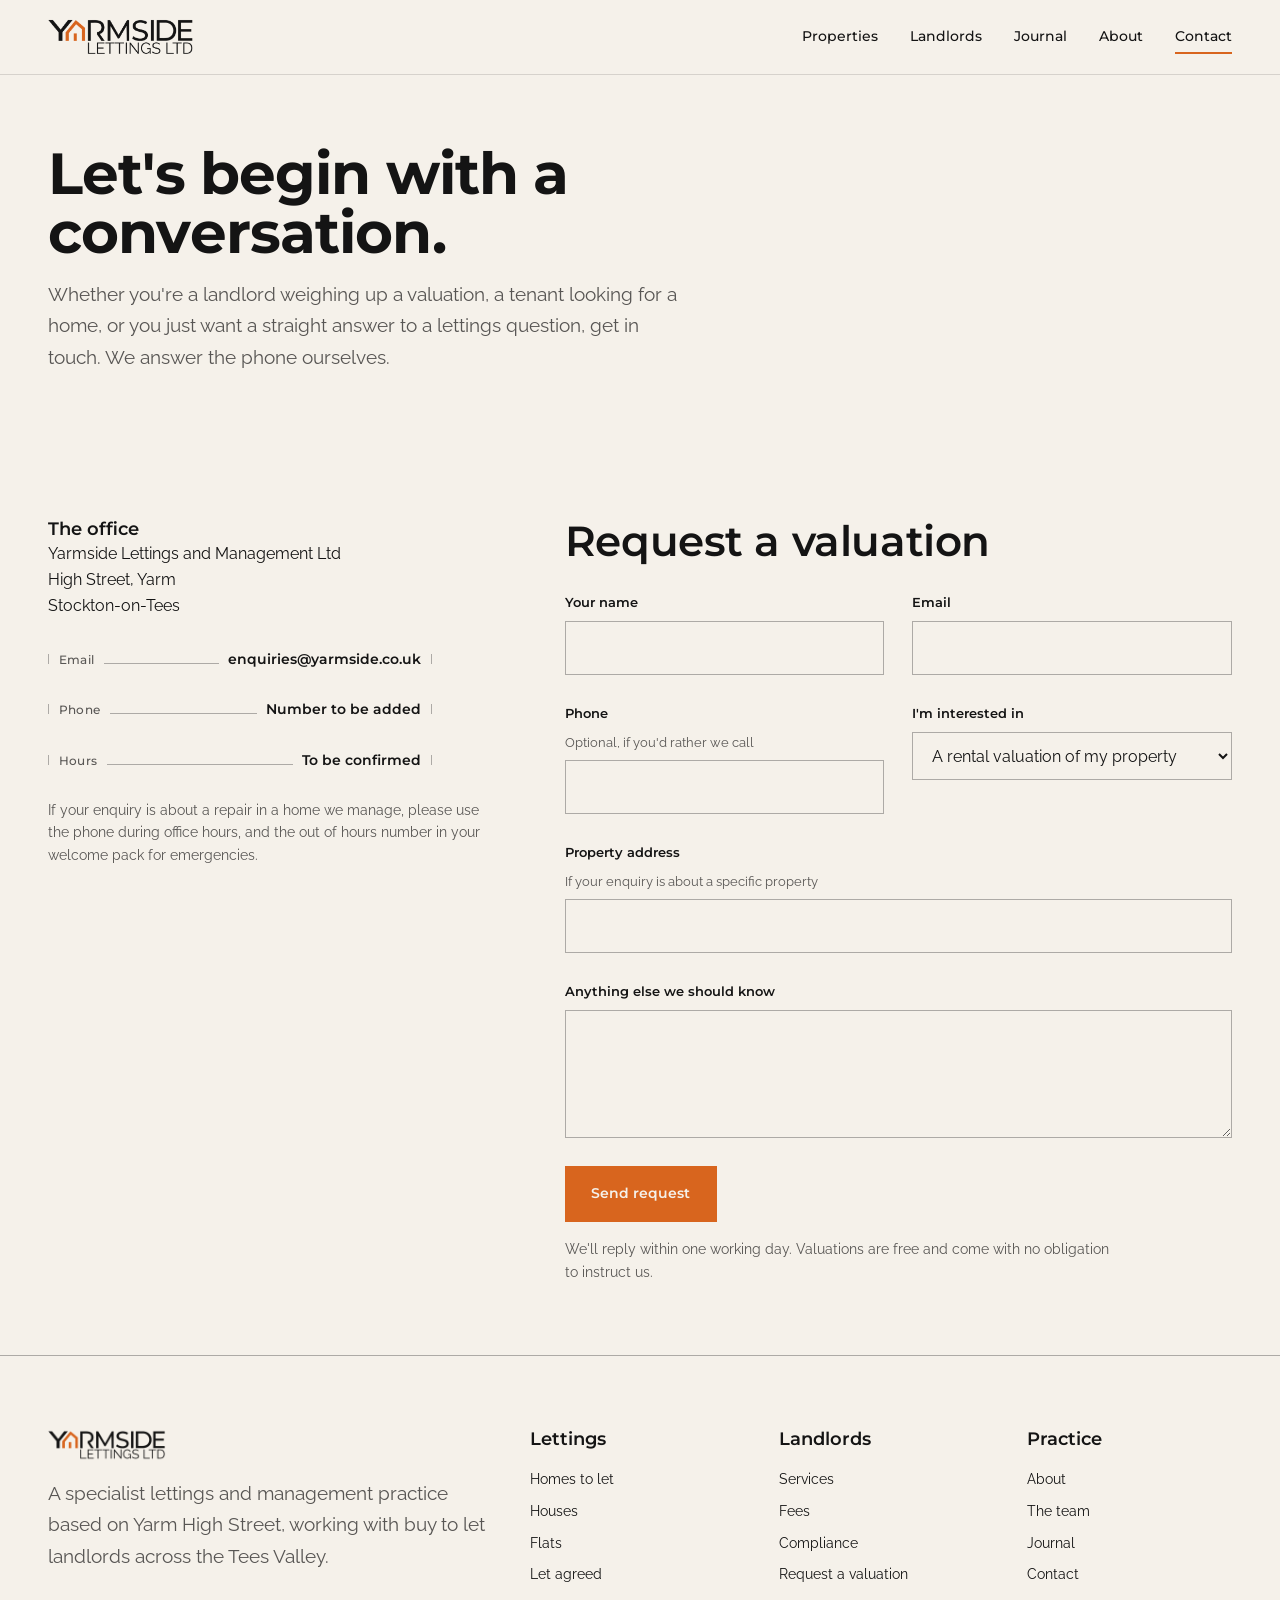
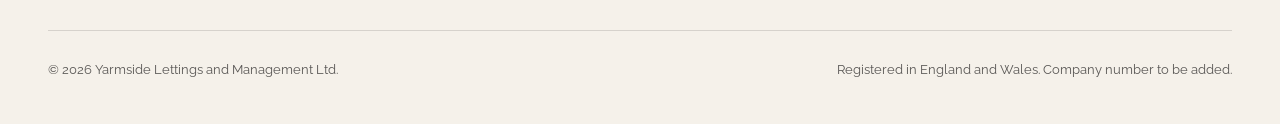
<file: contact.html>
<!doctype html>
<html lang="en-GB">
<head>
  <meta charset="utf-8">
  <meta name="viewport" content="width=device-width, initial-scale=1">
  <title>Contact Yarmside - request a valuation or arrange a viewing</title>
  <meta name="description" content="Contact Yarmside Lettings and Management on Yarm High Street. Request a free rental valuation, arrange a viewing or register as a tenant.">

  <link rel="preconnect" href="https://fonts.googleapis.com">
  <link rel="preconnect" href="https://fonts.gstatic.com" crossorigin>
  <link href="https://fonts.googleapis.com/css2?family=Montserrat:wght@500;600;700&family=Raleway:wght@400;500&display=swap" rel="stylesheet">

  <link rel="stylesheet" href="css/styles.css?v=2">

  <!-- LocalBusiness structured data.
       PLACEHOLDERS to fill before launch: street number, full postcode,
       telephone, geo coordinates and opening hours. Do not publish guesses. -->
  <script type="application/ld+json">
  {
    "@context": "https://schema.org",
    "@type": "RealEstateAgent",
    "name": "Yarmside Lettings and Management Ltd",
    "url": "https://www.yarmside.co.uk/",
    "email": "enquiries@yarmside.co.uk",
    "description": "A lettings and property management practice based on Yarm High Street, working with landlords and renters across the Tees Valley and the North East.",
    "address": {
      "@type": "PostalAddress",
      "streetAddress": "High Street",
      "addressLocality": "Yarm",
      "addressRegion": "Stockton-on-Tees",
      "addressCountry": "GB"
    },
    "areaServed": [
      { "@type": "Place", "name": "Yarm" },
      { "@type": "Place", "name": "Tees Valley" },
      { "@type": "Place", "name": "North East England" }
    ]
  }
  </script>
</head>
<body>

  <header class="site-header" id="siteHeader">
    <div class="wrap site-header__bar">
      <a class="logo" href="index.html" aria-label="Yarmside Lettings Ltd, home">
        <img src="images/yarmside-logo.png" alt="Yarmside Lettings Ltd" width="1999" height="571">
      </a>

      <nav class="nav" aria-label="Primary">
        <a href="properties.html">Properties</a>
        <a href="landlords.html">Landlords</a>
        <a href="journal.html">Journal</a>
        <a href="about.html">About</a>
        <a href="contact.html" aria-current="page">Contact</a>
      </nav>

      <button class="nav-toggle" id="navToggle" aria-expanded="false" aria-controls="navMobile">
        Menu
      </button>
    </div>

    <nav class="nav-mobile wrap" id="navMobile" aria-label="Primary, mobile">
      <a href="properties.html">Properties</a>
      <a href="landlords.html">Landlords</a>
      <a href="journal.html">Journal</a>
      <a href="about.html">About</a>
      <a href="contact.html" aria-current="page">Contact</a>
    </nav>
  </header>

  <main>

    <div class="page-head">
      <div class="wrap page-head__inner">
        <h1 class="h1">Let's begin with a conversation.</h1>
        <p class="lede">Whether you're a landlord weighing up a valuation, a tenant looking for a home, or you just want a straight answer to a lettings question, get in touch. We answer the phone ourselves.</p>
      </div>
    </div>

    <section class="section--tight">
      <div class="wrap contact-grid">

        <div class="contact-details">
          <div>
            <h2 class="h3">The office</h2>
            <!-- PLACEHOLDER: street number and postcode to be confirmed. -->
            <address>
              Yarmside Lettings and Management Ltd<br>
              High Street, Yarm<br>
              Stockton-on-Tees
            </address>
          </div>

          <p class="dim-line">
            <span class="dim-line__label">Email</span>
            <span class="dim-line__rule"></span>
            <span class="dim-line__value"><a href="mailto:enquiries@yarmside.co.uk">enquiries@yarmside.co.uk</a></span>
          </p>
          <p class="dim-line">
            <span class="dim-line__label">Phone</span>
            <span class="dim-line__rule"></span>
            <span class="dim-line__value">Number to be added</span>
          </p>
          <p class="dim-line">
            <span class="dim-line__label">Hours</span>
            <span class="dim-line__rule"></span>
            <span class="dim-line__value">To be confirmed</span>
          </p>

          <p class="form__note">If your enquiry is about a repair in a home we manage, please use the phone during office hours, and the out of hours number in your welcome pack for emergencies.</p>
        </div>

        <div>
          <h2 class="h2" style="margin-bottom: var(--space-3);">Request a valuation</h2>

          <!-- Wired to Netlify Forms: submissions appear under Forms in the
               Netlify dashboard. Set up an email notification there so
               enquiries reach the office inbox. -->
          <form class="form" id="valuationForm" name="valuation" method="POST" action="/"
                data-netlify="true" netlify-honeypot="bot-field" novalidate>
            <input type="hidden" name="form-name" value="valuation">
            <p style="display:none" aria-hidden="true">
              <label>Leave this field empty <input name="bot-field" tabindex="-1" autocomplete="off"></label>
            </p>
            <div class="field">
              <label for="name">Your name</label>
              <input type="text" id="name" name="name" autocomplete="name" required>
            </div>
            <div class="field">
              <label for="email">Email</label>
              <input type="email" id="email" name="email" autocomplete="email" required>
            </div>
            <div class="field">
              <label for="phone">Phone</label>
              <span class="hint">Optional, if you'd rather we call</span>
              <input type="tel" id="phone" name="phone" autocomplete="tel">
            </div>
            <div class="field">
              <label for="interest">I'm interested in</label>
              <select id="interest" name="interest">
                <option>A rental valuation of my property</option>
                <option>Fully managed service</option>
                <option>Rent collection</option>
                <option>Tenant find only</option>
                <option>Renting a home</option>
                <option>Something else</option>
              </select>
            </div>
            <div class="field field--full">
              <label for="address">Property address</label>
              <span class="hint">If your enquiry is about a specific property</span>
              <input type="text" id="address" name="address" autocomplete="street-address">
            </div>
            <div class="field field--full">
              <label for="message">Anything else we should know</label>
              <textarea id="message" name="message"></textarea>
            </div>
            <div class="form__actions">
              <div class="btn-row">
                <button type="submit" class="btn btn--primary">Send request</button>
              </div>
              <p class="form__note">We'll reply within one working day. Valuations are free and come with no obligation to instruct us.</p>
              <p class="form-success" id="formSuccess" role="status">Thanks, your request has been received. We'll reply within one working day. If it's urgent, email enquiries@yarmside.co.uk directly.</p>
              <p class="form-success form-success--error" id="formError" role="status">Sorry, your request didn't send. Please try again in a moment, or email enquiries@yarmside.co.uk directly.</p>
            </div>
          </form>
        </div>

      </div>
    </section>

  </main>

  <footer class="site-footer">
    <div class="wrap">
      <div class="footer-grid">
        <div class="footer-col">
                  <span class="logo">
            <img src="images/yarmside-logo.png" alt="" width="1999" height="571">
          </span>
          <p class="lede">A specialist lettings and management practice based on Yarm High Street, working with buy to let landlords across the Tees Valley.</p>
        </div>
        <div class="footer-col">
          <h3 class="h3">Lettings</h3>
          <ul>
            <li><a href="properties.html">Homes to let</a></li>
            <li><a href="properties.html">Houses</a></li>
            <li><a href="properties.html">Flats</a></li>
            <li><a href="properties.html">Let agreed</a></li>
          </ul>
        </div>
        <div class="footer-col">
          <h3 class="h3">Landlords</h3>
          <ul>
            <li><a href="landlords.html">Services</a></li>
            <li><a href="landlords.html">Fees</a></li>
            <li><a href="landlords.html">Compliance</a></li>
            <li><a href="contact.html">Request a valuation</a></li>
          </ul>
        </div>
        <div class="footer-col">
          <h3 class="h3">Practice</h3>
          <ul>
            <li><a href="about.html">About</a></li>
            <li><a href="about.html">The team</a></li>
            <li><a href="journal.html">Journal</a></li>
            <li><a href="contact.html">Contact</a></li>
          </ul>
        </div>
      </div>

      <div class="footer-legal">
        <span>&copy; 2026 Yarmside Lettings and Management Ltd.</span>
        <span>Registered in England and Wales. Company number to be added.</span>
      </div>
    </div>
  </footer>

  <script src="js/main.js"></script>
</body>
</html>
</file>
<file: css/styles.css>
/* ==========================================================================
   Yarmside — shared stylesheet
   Tokens: colour + type + spacing.
   Signature device: the dimension line (.dim-line).
   Image-led layout: full-bleed hero, large photography, asymmetric bays.
   ========================================================================== */

:root {
  /* Brand colours — fixed, no additions */
  --orange: #d8651e;
  --dark: #141414;
  --cream: #f5f1ea;
  --grey-orange: #8e867a;

  /* Tints derived from the four brand colours only */
  --orange-deep: color-mix(in srgb, var(--orange) 85%, var(--dark));
  --dark-tint-70: color-mix(in srgb, var(--dark) 70%, var(--cream));
  --dark-tint-45: color-mix(in srgb, var(--dark) 45%, var(--cream));
  --rule: color-mix(in srgb, var(--dark) 14%, var(--cream));
  --rule-strong: color-mix(in srgb, var(--dark) 32%, var(--cream));
  --cream-tint-70: color-mix(in srgb, var(--cream) 70%, var(--dark));
  --grey-orange-tint-20: color-mix(in srgb, var(--grey-orange) 20%, var(--cream));
  --grey-orange-tint-45: color-mix(in srgb, var(--grey-orange) 45%, var(--cream));
  --img-fallback: color-mix(in srgb, var(--grey-orange) 35%, var(--cream));

  --font-display: 'Montserrat', 'Segoe UI', Arial, sans-serif;
  --font-body: 'Raleway', 'Segoe UI', Arial, sans-serif;

  --space-1: 0.5rem;
  --space-2: 1rem;
  --space-3: 1.75rem;
  --space-4: 2.75rem;
  --space-5: 4.5rem;
  --space-6: 7.5rem;

  --max: 82rem;
  --tick: 10px;
}

/* ---- Reset ---------------------------------------------------------- */

*,
*::before,
*::after {
  box-sizing: border-box;
}

html {
  -webkit-text-size-adjust: 100%;
  scroll-behavior: smooth;
}

body {
  margin: 0;
  background: var(--cream);
  color: var(--dark);
  font-family: var(--font-body);
  font-weight: 400;
  font-size: 1rem;
  line-height: 1.65;
  -webkit-font-smoothing: antialiased;
}

img {
  max-width: 100%;
  display: block;
  background: var(--img-fallback);
}

a {
  color: inherit;
  text-decoration: none;
}

ul {
  margin: 0;
  padding: 0;
  list-style: none;
}

h1, h2, h3, p, figure, blockquote {
  margin: 0;
}

button {
  font: inherit;
  color: inherit;
  background: none;
  border: 0;
  cursor: pointer;
}

/* ---- Focus states ---------------------------------------------------- */

a:focus-visible,
button:focus-visible,
input:focus-visible,
textarea:focus-visible {
  outline: 2px solid var(--orange);
  outline-offset: 3px;
  border-radius: 1px;
}

.hero a:focus-visible,
.cta a:focus-visible {
  outline-color: var(--cream);
}

/* ---- Type scale ------------------------------------------------------- */

.h1 {
  font-family: var(--font-display);
  font-weight: 700;
  letter-spacing: -0.015em;
  line-height: 1.03;
  font-size: clamp(2.4rem, 1.2rem + 5.6vw, 4.6rem);
}

.h2 {
  font-family: var(--font-display);
  font-weight: 600;
  letter-spacing: -0.01em;
  line-height: 1.12;
  font-size: clamp(1.7rem, 1.25rem + 2.2vw, 2.6rem);
}

.h3 {
  font-family: var(--font-display);
  font-weight: 600;
  font-size: 1.1rem;
  line-height: 1.3;
}

.lede {
  font-size: clamp(1rem, 0.94rem + 0.4vw, 1.2rem);
  max-width: 36rem;
  color: var(--dark-tint-70);
}

.tabular {
  font-variant-numeric: tabular-nums;
}

/* ---- Layout shell ------------------------------------------------------ */

.wrap {
  max-width: var(--max);
  margin-inline: auto;
  padding-inline: clamp(1.25rem, 4vw, 3rem);
}

.section {
  padding-block: var(--space-6);
}

.section--tight {
  padding-block: var(--space-5);
}

.section-head {
  display: flex;
  flex-direction: column;
  gap: var(--space-2);
  margin-bottom: var(--space-4);
}

@media (min-width: 56rem) {
  .section-head {
    flex-direction: row;
    align-items: flex-end;
    justify-content: space-between;
    gap: var(--space-5);
  }

  .section-head .lede {
    max-width: 30rem;
    padding-bottom: 0.35rem;
  }
}

.section-head__titles {
  display: flex;
  flex-direction: column;
  gap: 0.75rem;
}

/* ---- Header / nav ------------------------------------------------------ */

.site-header {
  position: fixed;
  inset-inline: 0;
  top: 0;
  z-index: 50;
  background: var(--cream);
  box-shadow: 0 1px 0 var(--rule);
}

.site-header__bar {
  display: flex;
  align-items: center;
  justify-content: space-between;
  padding-block: var(--space-2);
}

.logo {
  display: inline-flex;
  align-items: center;
}

/* Supplied brand file only. Minimum on-screen width per guidelines: 120px. */
.logo img {
  height: 2.6rem;
  width: auto;
  background: none;
}

.nav {
  display: none;
}

@media (min-width: 48rem) {
  .nav {
    display: flex;
    gap: clamp(1.25rem, 2.5vw, 2.5rem);
    font-family: var(--font-display);
    font-weight: 500;
    font-size: 0.88rem;
  }

  .nav a {
    position: relative;
    padding-block: 0.3rem;
  }

  .nav a::after {
    content: "";
    position: absolute;
    left: 0;
    right: 0;
    bottom: -1px;
    height: 2px;
    background: var(--orange);
    transform: scaleX(0);
    transform-origin: left;
    transition: transform 0.2s ease;
  }

  .nav a:hover::after,
  .nav a:focus-visible::after,
  .nav a[aria-current="page"]::after {
    transform: scaleX(1);
  }
}

.nav-toggle {
  display: inline-flex;
  align-items: center;
  font-family: var(--font-display);
  font-weight: 600;
  font-size: 0.85rem;
}

@media (min-width: 48rem) {
  .nav-toggle { display: none; }
}

.nav-mobile {
  display: none;
  flex-direction: column;
  gap: var(--space-2);
  padding-block: var(--space-3);
  font-family: var(--font-display);
  font-weight: 500;
  font-size: 1.1rem;
}

.site-header.is-open .nav-mobile {
  display: flex;
}

@media (min-width: 48rem) {
  .nav-mobile { display: none !important; }
}

/* ---- Buttons ------------------------------------------------------------ */

.btn {
  display: inline-flex;
  align-items: center;
  gap: 0.5rem;
  font-family: var(--font-display);
  font-weight: 600;
  font-size: 0.9rem;
  padding: 0.95rem 1.6rem;
  border: 1px solid transparent;
  white-space: nowrap;
  transition: background 0.2s ease, color 0.2s ease;
}

.btn--primary {
  background: var(--orange);
  color: var(--cream);
}

.btn--primary:hover {
  background: var(--orange-deep);
}

.btn--ghost {
  border-color: var(--dark);
  color: var(--dark);
}

.btn--ghost:hover {
  background: var(--dark);
  color: var(--cream);
}

.btn--ghost-light {
  border-color: var(--cream);
  color: var(--cream);
}

.btn--ghost-light:hover {
  background: var(--cream);
  color: var(--dark);
}

.btn:disabled {
  opacity: 0.5;
  cursor: default;
}

.btn-row {
  display: flex;
  flex-wrap: wrap;
  gap: var(--space-2);
}

/* ---- Dimension line — the signature device ------------------------------ */

.dim-line {
  display: flex;
  align-items: baseline;
  gap: 0.6rem;
  font-family: var(--font-display);
}

.dim-line::before,
.dim-line::after {
  content: "";
  width: 1px;
  height: var(--tick);
  background: var(--rule-strong);
  align-self: center;
}

.dim-line__rule {
  flex: 1;
  height: 1px;
  background: var(--rule-strong);
  min-width: 0.75rem;
}

.dim-line__label {
  font-size: 0.75rem;
  font-weight: 500;
  letter-spacing: 0.03em;
  color: var(--dark-tint-70);
  white-space: nowrap;
}

.dim-line__value {
  font-size: 0.85rem;
  font-weight: 600;
  white-space: nowrap;
}

/* Light variant, for use over photography and dark panels */
.dim-line--light::before,
.dim-line--light::after {
  background: color-mix(in srgb, var(--cream) 60%, transparent);
}

.dim-line--light .dim-line__rule {
  background: color-mix(in srgb, var(--cream) 60%, transparent);
}

.dim-line--light .dim-line__label {
  color: color-mix(in srgb, var(--cream) 82%, var(--grey-orange));
}

.dim-line--light .dim-line__value {
  color: var(--cream);
}

/* ---- Hero ---------------------------------------------------------------- */

.hero {
  position: relative;
  min-height: 100svh;
  display: flex;
  align-items: flex-end;
  color: var(--cream);
  isolation: isolate;
  background: var(--dark);
}

.hero__media {
  position: absolute;
  inset: 0;
  z-index: -2;
}

.hero__media img {
  width: 100%;
  height: 100%;
  object-fit: cover;
  background: var(--dark);
}

/* Scrim: dark from the bottom for the headline, a breath at the top for the nav */
.hero::after {
  content: "";
  position: absolute;
  inset: 0;
  z-index: -1;
  background:
    linear-gradient(to top, color-mix(in srgb, var(--dark) 82%, transparent) 0%, color-mix(in srgb, var(--dark) 30%, transparent) 45%, transparent 70%),
    linear-gradient(to bottom, color-mix(in srgb, var(--dark) 55%, transparent) 0%, transparent 22%);
}

.hero__inner {
  width: 100%;
  padding-block: var(--space-5) var(--space-4);
  display: flex;
  flex-direction: column;
  gap: var(--space-3);
}

.hero .h1 {
  max-width: 16ch;
}

.hero__lede {
  font-size: clamp(1rem, 0.94rem + 0.4vw, 1.2rem);
  max-width: 34rem;
  color: color-mix(in srgb, var(--cream) 88%, var(--grey-orange));
}

.hero__foot {
  margin-top: var(--space-3);
  padding-top: var(--space-2);
}

/* ---- Property cards -------------------------------------------------------- */

.frame {
  overflow: hidden;
}

.frame img {
  width: 100%;
  height: 100%;
  object-fit: cover;
  transition: transform 0.6s ease;
}

a:hover .frame img,
a:focus-visible .frame img {
  transform: scale(1.04);
}

/* Featured property: image bay + dark particulars panel */
.featured {
  display: grid;
  background: var(--dark);
  color: var(--cream);
  margin-bottom: var(--space-4);
}

@media (min-width: 56rem) {
  .featured {
    grid-template-columns: 1.7fr 1fr;
  }
}

.featured__art {
  aspect-ratio: 16 / 10;
}

@media (min-width: 56rem) {
  .featured__art {
    aspect-ratio: auto;
    min-height: 30rem;
  }
}

.featured__body {
  padding: clamp(1.75rem, 4vw, 3.5rem);
  display: flex;
  flex-direction: column;
  gap: var(--space-3);
}

.featured__tag {
  font-family: var(--font-display);
  font-weight: 600;
  font-size: 0.72rem;
  letter-spacing: 0.18em;
  text-transform: uppercase;
  color: color-mix(in srgb, var(--cream) 70%, var(--grey-orange));
}

.featured__title {
  font-family: var(--font-display);
  font-weight: 600;
  font-size: clamp(1.5rem, 1.2rem + 1.5vw, 2.1rem);
  line-height: 1.15;
}

.featured__desc {
  color: color-mix(in srgb, var(--cream) 80%, var(--grey-orange));
}

.featured__price {
  margin-top: auto;
  display: flex;
  align-items: baseline;
  justify-content: space-between;
  gap: var(--space-2);
  padding-top: var(--space-3);
  border-top: 1px solid color-mix(in srgb, var(--cream) 20%, transparent);
}

.featured__price strong {
  font-family: var(--font-display);
  font-weight: 700;
  font-size: 1.6rem;
}

/* Standard cards */
.card-grid {
  display: grid;
  gap: var(--space-3);
}

@media (min-width: 40rem) {
  .card-grid {
    grid-template-columns: repeat(2, 1fr);
  }
}

@media (min-width: 64rem) {
  .card-grid {
    grid-template-columns: repeat(3, 1fr);
  }
}

.property {
  display: flex;
  flex-direction: column;
}

.property__art {
  aspect-ratio: 4 / 3;
}

.property__body {
  padding-block: var(--space-2);
  display: flex;
  flex-direction: column;
  gap: 0.65rem;
}

.property__tag {
  font-family: var(--font-display);
  font-weight: 500;
  font-size: 0.72rem;
  letter-spacing: 0.14em;
  text-transform: uppercase;
  color: var(--dark-tint-70);
}

.property__price {
  display: flex;
  align-items: baseline;
  justify-content: space-between;
  padding-top: 0.65rem;
  border-top: 1px solid var(--rule);
}

.property__price strong {
  font-family: var(--font-display);
  font-weight: 700;
  font-size: 1.15rem;
}

.status {
  display: inline-flex;
  align-items: center;
  gap: 0.4rem;
  font-family: var(--font-display);
  font-weight: 500;
  font-size: 0.78rem;
}

.status::before {
  content: "";
  width: 7px;
  height: 7px;
  border-radius: 50%;
}

.status--let::before {
  background: var(--orange);
}

.status--agreed::before {
  background: var(--grey-orange);
}

.listings__more {
  margin-top: var(--space-4);
  display: flex;
  justify-content: center;
}

/* ---- Process (tenancy sequence) -------------------------------------------- */

.process-section {
  background: var(--orange);
}

.process-section .stage__index {
  color: var(--cream);
}

.process-section .stage__rule,
.process-section .stage__rule::before {
  background: color-mix(in srgb, var(--dark) 45%, var(--orange));
}

.process-section .stage p {
  color: color-mix(in srgb, var(--dark) 82%, var(--orange));
}

.process-grid {
  display: grid;
  gap: var(--space-4);
}

@media (min-width: 56rem) {
  .process-grid {
    grid-template-columns: 1fr 1.4fr;
    align-items: stretch;
  }
}

.process-grid__art {
  min-height: 20rem;
}

.stages {
  display: grid;
  gap: var(--space-3);
}

@media (min-width: 40rem) {
  .stages {
    grid-template-columns: repeat(2, 1fr);
  }
}

.stage {
  display: flex;
  flex-direction: column;
  gap: var(--space-1);
}

.stage__rule {
  height: 1px;
  background: var(--rule-strong);
  position: relative;
}

.stage__rule::before {
  content: "";
  position: absolute;
  left: 0;
  top: -4px;
  width: 1px;
  height: 9px;
  background: var(--rule-strong);
}

.stage__index {
  font-family: var(--font-display);
  font-weight: 600;
  font-size: 0.75rem;
  letter-spacing: 0.08em;
  color: var(--orange);
  text-transform: uppercase;
}

.stage__title {
  font-family: var(--font-display);
  font-weight: 600;
  font-size: 1.05rem;
}

.stage p {
  font-size: 0.95rem;
  color: var(--dark-tint-70);
}

/* ---- Testimonial (placeholder) --------------------------------------------- */

.testimonial {
  border-left: 3px solid var(--orange);
  background: var(--grey-orange-tint-20);
  padding: clamp(1.75rem, 4vw, 3rem);
}

.testimonial__quote {
  font-size: clamp(1.15rem, 1rem + 0.8vw, 1.5rem);
  line-height: 1.45;
  max-width: 42rem;
}

.testimonial__cite {
  display: block;
  margin-top: var(--space-2);
  color: var(--dark-tint-70);
  font-size: 0.9rem;
  font-style: normal;
}

/* ---- Journal ---------------------------------------------------------------- */

.journal-grid {
  display: grid;
  gap: var(--space-3);
}

@media (min-width: 40rem) {
  .journal-grid {
    grid-template-columns: repeat(3, 1fr);
  }
}

.article {
  display: flex;
  flex-direction: column;
  gap: var(--space-2);
}

.article__art {
  aspect-ratio: 16 / 10;
}

.article__title {
  font-family: var(--font-display);
  font-weight: 600;
  font-size: 1.05rem;
  line-height: 1.35;
}

.article__meta {
  color: var(--dark-tint-70);
  font-size: 0.85rem;
}

/* ---- CTA band ----------------------------------------------------------------- */

.cta {
  background: var(--dark);
  color: var(--cream);
}

.cta__grid {
  display: grid;
  gap: var(--space-4);
}

@media (min-width: 56rem) {
  .cta__grid {
    grid-template-columns: 1.15fr 0.85fr;
    align-items: center;
  }
}

.cta .h2 {
  max-width: 18ch;
}

.cta__panel {
  display: flex;
  flex-direction: column;
  gap: var(--space-3);
}

.cta__panel .lede {
  color: color-mix(in srgb, var(--cream) 75%, var(--grey-orange));
}

/* ---- Footer -------------------------------------------------------------------- */

.site-footer {
  border-top: 1px solid var(--rule-strong);
  padding-block: var(--space-5) var(--space-4);
}

.footer-grid {
  display: grid;
  gap: var(--space-4);
}

@media (min-width: 48rem) {
  .footer-grid {
    grid-template-columns: 1.5fr 0.7fr 0.7fr 0.7fr;
  }
}

.footer-col .logo img {
  height: 2.1rem;
  margin-bottom: var(--space-2);
}

.footer-col h3 {
  margin-bottom: var(--space-2);
}

.footer-col ul {
  display: flex;
  flex-direction: column;
  gap: 0.5rem;
  font-size: 0.9rem;
}

.footer-col a:hover {
  color: var(--orange);
}

.footer-legal {
  margin-top: var(--space-4);
  padding-top: var(--space-3);
  border-top: 1px solid var(--rule);
  font-size: 0.8rem;
  color: var(--dark-tint-70);
  display: flex;
  flex-wrap: wrap;
  gap: var(--space-2);
  justify-content: space-between;
}

/* ---- Motion: one orchestrated moment on the hero -------------------------------- */

.hero__inner > * {
  opacity: 0;
  transform: translateY(14px);
  animation: rise 0.8s cubic-bezier(0.22, 1, 0.36, 1) forwards;
}

.hero__inner > *:nth-child(2) { animation-delay: 0.1s; }
.hero__inner > *:nth-child(3) { animation-delay: 0.2s; }
.hero__inner > *:nth-child(4) { animation-delay: 0.3s; }
.hero__inner > *:nth-child(5) { animation-delay: 0.45s; }

@keyframes rise {
  to {
    opacity: 1;
    transform: translateY(0);
  }
}

@media (prefers-reduced-motion: reduce) {
  html {
    scroll-behavior: auto;
  }

  .hero__inner > * {
    animation: none;
    opacity: 1;
    transform: none;
  }

  .frame img,
  .nav a::after,
  .site-header,
  .btn {
    transition: none;
  }

  a:hover .frame img,
  a:focus-visible .frame img {
    transform: none;
  }
}

/* ==========================================================================
   Inner pages
   ========================================================================== */

/* ---- Page head (pages without a photographic hero) ----------------------- */

.page-head {
  padding-top: 9rem;
  padding-bottom: var(--space-5);
}

.page-head__inner {
  display: flex;
  flex-direction: column;
  gap: var(--space-2);
}

.page-head .h1 {
  font-size: clamp(2.2rem, 1.4rem + 3.6vw, 3.6rem);
  max-width: 22ch;
}

.page-head .lede {
  max-width: 40rem;
}

.breadcrumb {
  font-family: var(--font-display);
  font-weight: 500;
  font-size: 0.8rem;
  color: var(--dark-tint-70);
  display: flex;
  flex-wrap: wrap;
  gap: 0.5rem;
}

.breadcrumb a:hover {
  color: var(--orange);
}

.breadcrumb span[aria-hidden] {
  color: var(--rule-strong);
}

/* ---- Filters (properties page) -------------------------------------------- */

.filters {
  display: flex;
  flex-wrap: wrap;
  gap: 0.5rem;
  margin-bottom: var(--space-4);
}

.filter-btn {
  font-family: var(--font-display);
  font-weight: 500;
  font-size: 0.85rem;
  padding: 0.55rem 1.1rem;
  border: 1px solid var(--rule-strong);
  color: var(--dark-tint-70);
  transition: background 0.2s ease, color 0.2s ease, border-color 0.2s ease;
}

.filter-btn:hover {
  border-color: var(--dark);
  color: var(--dark);
}

.filter-btn[aria-pressed="true"] {
  background: var(--dark);
  border-color: var(--dark);
  color: var(--cream);
}

.property.is-hidden {
  display: none;
}

/* ---- Property detail -------------------------------------------------------- */

.gallery {
  display: grid;
  gap: var(--space-2);
  margin-bottom: var(--space-5);
}

@media (min-width: 56rem) {
  .gallery {
    grid-template-columns: 2fr 1fr;
    grid-template-rows: 1fr 1fr;
  }

  .gallery .frame:first-child {
    grid-row: span 2;
  }
}

.gallery .frame {
  aspect-ratio: 4 / 3;
}

@media (min-width: 56rem) {
  .gallery .frame:first-child {
    aspect-ratio: auto;
  }
}

.detail-grid {
  display: grid;
  gap: var(--space-4);
  align-items: start;
}

@media (min-width: 56rem) {
  .detail-grid {
    grid-template-columns: 1.6fr 1fr;
    gap: var(--space-5);
  }
}

.detail-body {
  display: flex;
  flex-direction: column;
  gap: var(--space-3);
}

.detail-body h2 {
  margin-top: var(--space-2);
}

.spec-list {
  display: flex;
  flex-direction: column;
  gap: 0.85rem;
}

.spec-list .dim-line__label {
  font-size: 0.85rem;
}

.spec-list .dim-line__value {
  font-size: 0.9rem;
}

.aside-card {
  background: var(--dark);
  color: var(--cream);
  padding: clamp(1.5rem, 3vw, 2.25rem);
  display: flex;
  flex-direction: column;
  gap: var(--space-2);
  position: sticky;
  top: 6rem;
}

.aside-card__price {
  font-family: var(--font-display);
  font-weight: 700;
  font-size: 2rem;
}

.aside-card__note {
  font-size: 0.9rem;
  color: color-mix(in srgb, var(--cream) 75%, var(--grey-orange));
}

.aside-card .btn-row {
  margin-top: var(--space-1);
}

/* ---- Service tiers (landlords) ----------------------------------------------- */

.tiers {
  display: grid;
  gap: var(--space-3);
}

@media (min-width: 56rem) {
  .tiers {
    grid-template-columns: repeat(3, 1fr);
  }
}

.tier {
  border: 1px solid var(--rule-strong);
  padding: clamp(1.5rem, 3vw, 2.25rem);
  display: flex;
  flex-direction: column;
  gap: var(--space-2);
}

.tier--lead {
  background: var(--dark);
  color: var(--cream);
  border-color: var(--dark);
}

.tier__name {
  font-family: var(--font-display);
  font-weight: 600;
  font-size: 1.2rem;
}

.tier__for {
  font-size: 0.9rem;
  color: var(--dark-tint-70);
}

.tier--lead .tier__for {
  color: color-mix(in srgb, var(--cream) 70%, var(--grey-orange));
}

.tier ul {
  display: flex;
  flex-direction: column;
  gap: 0.6rem;
  font-size: 0.95rem;
  padding-top: var(--space-1);
}

.tier li {
  padding-left: 1.1rem;
  position: relative;
}

.tier li::before {
  content: "";
  position: absolute;
  left: 0;
  top: 0.65em;
  width: 0.5rem;
  height: 1px;
  background: var(--orange);
}

.tier__fee {
  margin-top: auto;
  padding-top: var(--space-2);
  border-top: 1px solid var(--rule);
  font-size: 0.85rem;
  color: var(--dark-tint-70);
}

.tier--lead .tier__fee {
  border-top-color: color-mix(in srgb, var(--cream) 20%, transparent);
  color: color-mix(in srgb, var(--cream) 70%, var(--grey-orange));
}

/* ---- Prose (journal, about) ---------------------------------------------------- */

.prose {
  max-width: 44rem;
  display: flex;
  flex-direction: column;
  gap: var(--space-2);
}

/* ---- Team placeholders ------------------------------------------------------------ */

.team-grid {
  display: grid;
  gap: var(--space-3);
}

@media (min-width: 40rem) {
  .team-grid {
    grid-template-columns: repeat(3, 1fr);
  }
}

.team-card {
  border: 1px dashed var(--rule-strong);
  padding: var(--space-3);
  display: flex;
  flex-direction: column;
  gap: var(--space-1);
  min-height: 16rem;
  justify-content: flex-end;
}

.team-card__flag {
  font-family: var(--font-display);
  font-weight: 600;
  font-size: 0.7rem;
  letter-spacing: 0.12em;
  text-transform: uppercase;
  color: var(--orange);
}

.team-card p {
  font-size: 0.9rem;
  color: var(--dark-tint-70);
}

/* ---- Forms ---------------------------------------------------------------------- */

.form {
  display: grid;
  gap: var(--space-3);
}

@media (min-width: 40rem) {
  .form {
    grid-template-columns: repeat(2, 1fr);
  }

  .field--full {
    grid-column: span 2;
  }
}

.field {
  display: flex;
  flex-direction: column;
  gap: 0.45rem;
}

.field label {
  font-family: var(--font-display);
  font-weight: 600;
  font-size: 0.82rem;
}

.field .hint {
  font-size: 0.8rem;
  color: var(--dark-tint-70);
}

.field input,
.field select,
.field textarea {
  font: inherit;
  color: var(--dark);
  background: transparent;
  border: 1px solid var(--rule-strong);
  padding: 0.8rem 0.9rem;
  border-radius: 0;
  width: 100%;
}

.field textarea {
  min-height: 8rem;
  resize: vertical;
}

.field input:hover,
.field select:hover,
.field textarea:hover {
  border-color: var(--dark);
}

.form__actions {
  display: flex;
  flex-direction: column;
  gap: var(--space-2);
}

@media (min-width: 40rem) {
  .form__actions {
    grid-column: span 2;
  }
}

.form__note {
  font-size: 0.85rem;
  color: var(--dark-tint-70);
  max-width: 34rem;
}

.form-success {
  border: 1px solid var(--orange);
  padding: var(--space-3);
  font-family: var(--font-display);
  font-weight: 500;
  display: none;
}

.form-success.is-visible {
  display: block;
}

.form-success--error {
  border-color: var(--grey-orange);
}

/* ---- Contact ---------------------------------------------------------------------- */

.contact-grid {
  display: grid;
  gap: var(--space-5);
  align-items: start;
}

@media (min-width: 56rem) {
  .contact-grid {
    grid-template-columns: 0.8fr 1.2fr;
  }
}

.contact-details {
  display: flex;
  flex-direction: column;
  gap: var(--space-3);
}

.contact-details .dim-line {
  max-width: 24rem;
}

.contact-details address {
  font-style: normal;
}
</file>
